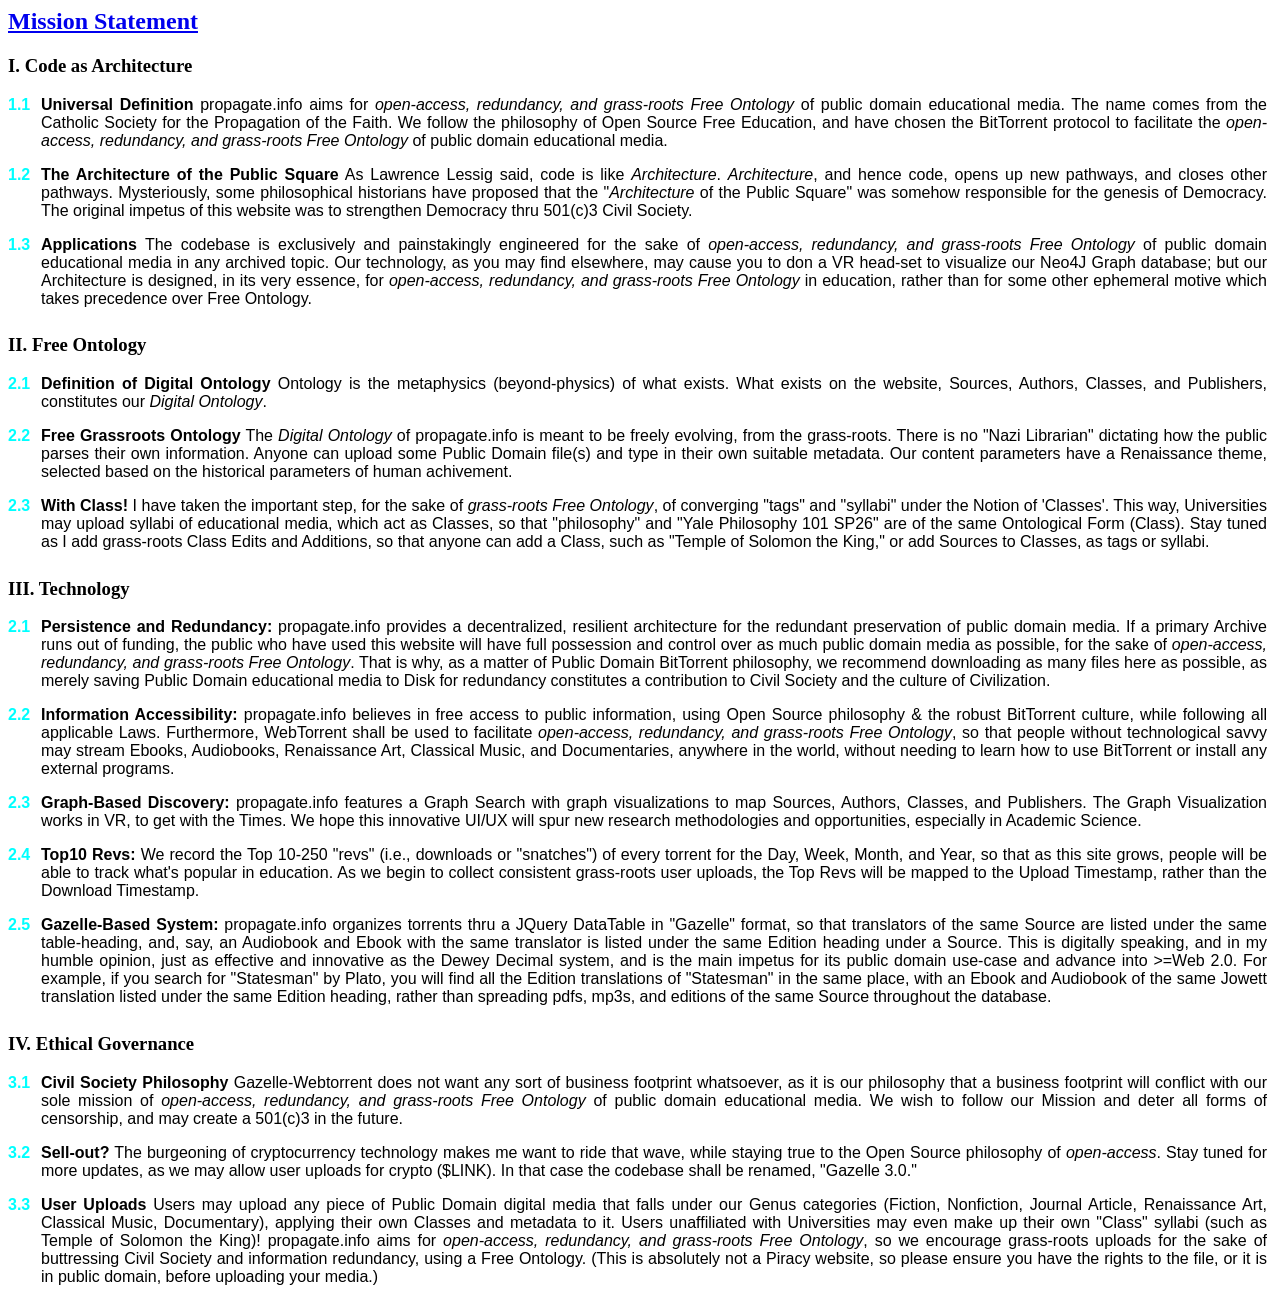
<file: static/client/partials/mission.html>
<style>
        @page {
            size: A4;
            background-color: #555;            
            @bottom-right {
                content: counter(page);
                font-family: 'Times New Roman', serif;
                font-size: 9pt;
                color: #555;
            }

        }

        div.mission{
            padding-left:5px;
            padding-right:5px;
            color:white !important;
        }


    
        .document-type {
            text-transform: uppercase;
            letter-spacing: 2pt;
            font-size: 10pt;
            font-weight: bold;
        }

        .meta-data {
            font-size: 10pt;
            color: #666;
            margin-bottom: 40pt;
        }

        .section {
            margin-bottom: 20pt;
        }

        .section-number {
            font-weight: bold;
            margin-right: 10pt;
        }
     
        .clause {
            display: block;
            margin-bottom: 12pt;
            padding-left: 33px;
            padding-right:5px;
            position: relative;
            font-family:"Share Tech Mono", sans-serif;
            font-size:16px;
            text-align:justify;
        }

        .clause-num {
            position: absolute;
            left: 0;
            font-weight: bold;
        }

        .highlight-box {
            background-color: #f9f9f9;
            border-left: 4pt solid #333;
            padding: 15pt;
            margin: 20pt 0;
            font-style: italic;
        }

        
        strong{
            font-weight:bold;
        }

        i{
            font-style:italic;
        }

        .mission h3{
            font-family:"Rye", serif;
        }

        .mission h2 span a{
            color:goldenrod !important;
        }

        .clause-num{
            color:cyan;
        }

    </style>
</head>
<body>
    <div class="titleBreak">
        <h2><span><a href="#mission" class="TEMPLAR mission">Mission Statement</a></span></h2>
    </div>

    <div class="section">
        <h3>I. Code as Architecture</h3>
        <div class="clause">
            <span class="clause-num">1.1</span>
            <strong>Universal Definition</strong> propagate.info aims for <i>open-access, redundancy, and grass-roots Free Ontology</i> of public domain educational media. The name comes from the Catholic Society for the Propagation of the Faith. We follow the philosophy of Open Source Free Education, and have chosen the BitTorrent protocol to facilitate the <i>open-access, redundancy, and grass-roots Free Ontology</i> of public domain educational media. 
        </div>
        <div class="clause">
            <span class="clause-num">1.2</span>
            <strong>The Architecture of the Public Square</strong> As Lawrence Lessig said, code is like <i>Architecture</i>. <i>Architecture</i>, and hence code, opens up new pathways, and closes other pathways. Mysteriously, some philosophical historians have proposed that the "<i>Architecture</i> of the Public Square" was somehow responsible for the genesis of Democracy. The original impetus of this website was to strengthen Democracy thru 501(c)3 Civil Society.
        </div>
        <div class="clause">
            <span class="clause-num">1.3</span>
            <strong>Applications</strong> The codebase is exclusively and painstakingly engineered for the sake of <i>open-access, redundancy, and grass-roots Free Ontology</i> of public domain educational media in any archived topic. Our technology, as you may find elsewhere, may cause you to don a VR head-set to visualize our Neo4J Graph database; but our Architecture is designed, in its very essence, for <i>open-access, redundancy, and grass-roots Free Ontology</i> in education, rather than for some other ephemeral motive which takes precedence over Free Ontology.
        </div>
    </div>
    <div class="section">
        <h3>II. Free Ontology</h3>
        <div class="clause">
            <span class="clause-num">2.1</span>
            <strong>Definition of Digital Ontology</strong> Ontology is the metaphysics (beyond-physics) of what exists. What exists on the website, Sources, Authors, Classes, and Publishers, constitutes our <i>Digital Ontology</i>.
        </div>
        <div class="clause">
            <span class="clause-num">2.2</span>
            <strong>Free Grassroots Ontology</strong> The <i>Digital Ontology</i> of propagate.info is meant to be freely evolving, from the grass-roots. There is no "Nazi Librarian" dictating how the public parses their own information. Anyone can upload some Public Domain file(s) and type in their own suitable metadata. Our content parameters have a Renaissance theme, selected based on the historical parameters of human achivement.
        </div>
        <div class="clause">
            <span class="clause-num">2.3</span>
            <strong>With Class!</strong> I have taken the important step, for the sake of <i>grass-roots Free Ontology</i>, of converging "tags" and "syllabi" under the Notion of 'Classes'. This way, Universities may upload syllabi of educational media, which act as Classes, so that "philosophy" and "Yale Philosophy 101 SP26" are of the same Ontological Form (Class). Stay tuned as I add grass-roots Class Edits and Additions, so that anyone can add a Class, such as "Temple of Solomon the King," or add Sources to Classes, as tags or syllabi. 
        </div>
    </div>
    <div class="section">
        <h3>III. Technology</h3>
        <div class="clause">
            <span class="clause-num">2.1</span>
            <strong>Persistence and Redundancy:</strong> propagate.info provides a decentralized, resilient architecture for the redundant preservation of public domain media. If a primary Archive runs out of funding, the public who have used this website will have full possession and control over as much public domain media as possible, for the sake of <i>open-access, redundancy, and grass-roots Free Ontology</i>. That is why, as a matter of Public Domain BitTorrent philosophy, we recommend downloading as many files here as possible, as merely saving Public Domain educational media to Disk for redundancy constitutes a contribution to Civil Society and the culture of Civilization.
        </div>
        <div class="clause">
            <span class="clause-num">2.2</span>
            <strong>Information Accessibility:</strong> propagate.info believes in free access to public information, using Open Source philosophy & the robust BitTorrent culture, while following all applicable Laws. Furthermore, WebTorrent shall be used to facilitate <i>open-access, redundancy, and grass-roots Free Ontology</i>, so that people without technological savvy may stream Ebooks, Audiobooks, Renaissance Art, Classical Music, and Documentaries, anywhere in the world, without needing to learn how to use BitTorrent or install any external programs.
        </div>
        <div class="clause">
            <span class="clause-num">2.3</span>
            <strong>Graph-Based Discovery:</strong> propagate.info features a Graph Search with graph visualizations to map Sources, Authors, Classes, and Publishers. The Graph Visualization works in VR, to get with the Times. We hope this innovative UI/UX will spur new research methodologies and opportunities, especially in Academic Science.
        </div>
        <div class="clause">
            <span class="clause-num">2.4</span>
            <strong>Top10 Revs:</strong> We record the Top 10-250 "revs" (i.e., downloads or "snatches") of every torrent for the Day, Week, Month, and Year, so that as this site grows, people will be able to track what's popular in education. As we begin to collect consistent grass-roots user uploads, the Top Revs will be mapped to the Upload Timestamp, rather than the Download Timestamp.
        </div>
        <div class="clause">
            <span class="clause-num">2.5</span>
            <strong>Gazelle-Based System:</strong> propagate.info organizes torrents thru a JQuery DataTable in "Gazelle" format, so that translators of the same Source are listed under the same table-heading, and, say, an Audiobook and Ebook with the same translator is listed under the same Edition heading under a Source. This is digitally speaking, and in my humble opinion, just as effective and innovative as the Dewey Decimal system, and is the main impetus for its public domain use-case and advance into >=Web 2.0. For example, if you search for "Statesman" by Plato, you will find all the Edition translations of "Statesman" in the same place, with an Ebook and Audiobook of the same Jowett translation listed under the same Edition heading, rather than spreading pdfs, mp3s, and editions of the same Source throughout the database.
        </div>
    </div>
    <div class="section">
        <h3>IV. Ethical Governance</h3>
        <div class="clause">
            <span class="clause-num">3.1</span>
            <strong>Civil Society Philosophy</strong> Gazelle-Webtorrent does not want any sort of business footprint whatsoever, as it is our philosophy that a business footprint will conflict with our sole mission of <i>open-access, redundancy, and grass-roots Free Ontology</i> of public domain educational media. We wish to follow our Mission and deter all forms of censorship, and may create a 501(c)3 in the future.</div>
        <div class="clause">
            <span class="clause-num">3.2</span>
            <strong>Sell-out?</strong> The burgeoning of cryptocurrency technology makes me want to ride that wave, while staying true to the Open Source philosophy of <i>open-access</i>. Stay tuned for more updates, as we may allow user uploads for crypto ($LINK). In that case the codebase shall be renamed, "Gazelle 3.0." 
        </div>
        <div class="clause">
            <span class="clause-num">3.3</span>
            <strong>User Uploads</strong> Users may upload any piece of Public Domain digital media that falls under our Genus categories (Fiction, Nonfiction, Journal Article, Renaissance Art, Classical Music, Documentary), applying their own Classes and metadata to it. Users unaffiliated with Universities may even make up their own "Class" syllabi (such as Temple of Solomon the King)! propagate.info aims for <i>open-access, redundancy, and grass-roots Free Ontology</i>, so we encourage grass-roots uploads for the sake of buttressing Civil Society and information redundancy, using a Free Ontology. (This is absolutely not a Piracy website, so please ensure you have the rights to the file, or it is in public domain, before uploading your media.)
        </div>    
    </div>
</body>
</html>
</file>
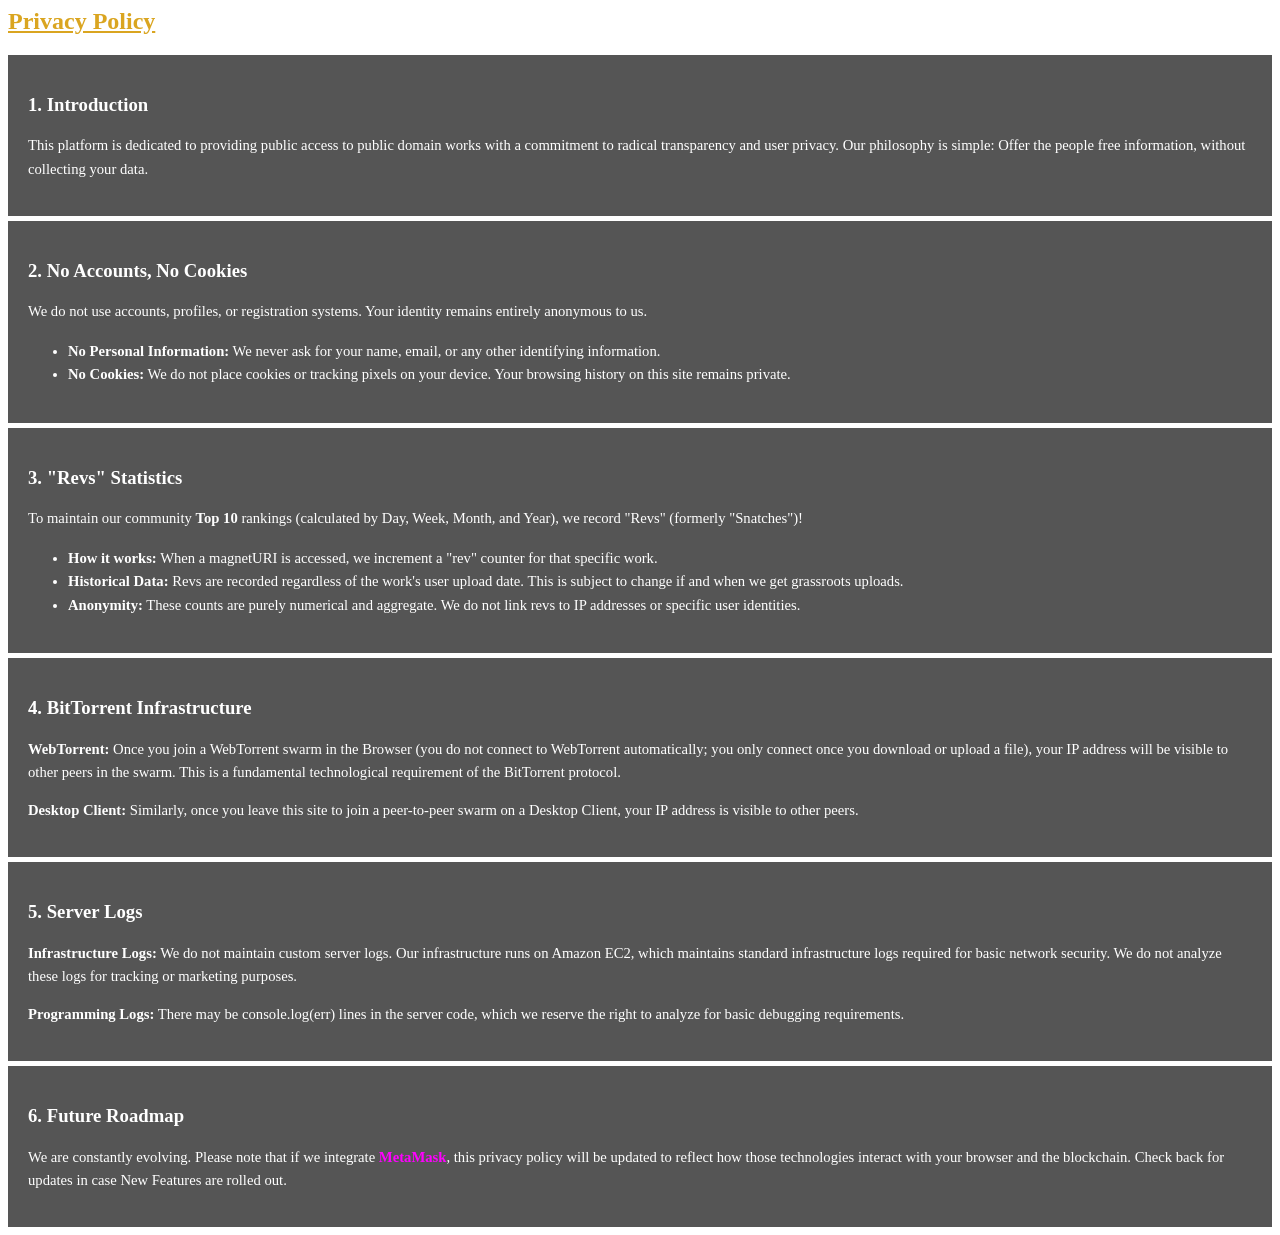
<file: static/client/partials/privacy.html>
<style>
        @import url('https://fonts.googleapis.com/css2?family=Crimson+Pro:wght@400;700&family=Roboto:wght@400;700&display=swap');

        div.TEMPLAR.privacy {
            background-color: #555;
            margin: 0;
            padding: 0;
            font-family: 'Roboto', sans-serif;
            color: #333;
        }      

        /* Header Style from Screenshot */
       
        .brand {
            font-family: 'Pirata One', serif;
            font-size: 24pt;
            font-weight: bold;
            color: #000;
            text-decoration: none;
        }

        .nav {
            display: flex;
            gap: 20px;
        }

        .nav a {
            text-decoration: underline;
            font-weight: bold;
            font-size: 14pt;
        }

        .nav-blue { color: #0000ff; }
        .nav-purple { color: #800080; }

        /* Content Container */
        div.privacy .container {
            max-width: 95%;
            margin: 20px auto;
            padding: 5px;
        }

        .policy-section {
            background-color: #555; /* Blue background from the "Entries" in UI */
            padding: 20px;
            color: white;
            margin-bottom: 5px;
        }

        .policy-section h2 {
            font-family: 'Rye', serif;
            margin-top: 0;
            color: #ffffff;
            border-bottom: 1px solid rgba(255,255,255,0.3);
            padding-bottom: 10px;
        }

        .policy-section p, .policy-section li {
            line-height: 1.6;
            font-size: 11pt;
            font-family: "Share Tech Mono", "Times New Roman";
        }

        .highlight-link {
            color: #ff00ff; /* Pinkish links from UI */
            text-decoration: none;
            font-weight: bold;
        }

        .footer-note {
            background-color: #eeeeee;
            color: #333;
            padding: 10px;
            font-weight: bold;
            font-size: 10pt;
            border: 1px solid #333;
        }

        div.privacy ul {
            padding-left: 20px;
        }

        h2 span a.TEMPLAR.privacy{
            color:goldenrod !important;
        }
    </style>
</head>
<body>
    <div class="titleBreak">
        <h2><span><a href="#privacy" class="TEMPLAR privacy">Privacy Policy</a></span></h2>
    </div>
    <div class="container">
        <div class="policy-section">
            <h3>1. Introduction</h3>
            <p>This platform is dedicated to providing public access to public domain works with a commitment to radical transparency and user privacy. Our philosophy is simple: Offer the people free information, without collecting your data.</p>
        </div>

        <div class="policy-section">
            <h3>2. No Accounts, No Cookies</h3>
            <p>We do not use accounts, profiles, or registration systems. Your identity remains entirely anonymous to us.</p>
            <ul>
                <li><strong>No Personal Information:</strong> We never ask for your name, email, or any other identifying information.</li>
                <li><strong>No Cookies:</strong> We do not place cookies or tracking pixels on your device. Your browsing history on this site remains private.</li>
            </ul>
        </div>

        <div class="policy-section">
            <h3>3. "Revs" Statistics</h3>
            <p>To maintain our community <strong>Top 10</strong> rankings (calculated by Day, Week, Month, and Year), we record "Revs" (formerly "Snatches")!</p>
            <ul>
                <li><strong>How it works:</strong> When a magnetURI is accessed, we increment a "rev" counter for that specific work.</li>
                <li><strong>Historical Data:</strong> Revs are recorded regardless of the work's user upload date. This is subject to change if and when we get grassroots uploads.</li>
                <li><strong>Anonymity:</strong> These counts are purely numerical and aggregate. We do not link revs to IP addresses or specific user identities.</li>
            </ul>
        </div>

        <div class="policy-section">
            <h3>4. BitTorrent Infrastructure</h3>
            <p><strong>WebTorrent:</strong> Once you join a WebTorrent swarm in the Browser (you do not connect to WebTorrent automatically; you only connect once you download or upload a file), your IP address will be visible to other peers in the swarm. This is a fundamental technological requirement of the BitTorrent protocol.</p>
            <p><strong>Desktop Client:</strong> Similarly, once you leave this site to join a peer-to-peer swarm on a Desktop Client, your IP address is visible to other peers.</p>           
        </div>

         <div class="policy-section">
            <h3>5. Server Logs</h3>
             <p><strong>Infrastructure Logs:</strong> We do not maintain custom server logs. Our infrastructure runs on Amazon EC2, which maintains standard infrastructure logs required for basic network security. We do not analyze these logs for tracking or marketing purposes.</p>
             <p><strong>Programming Logs:</strong> There may be console.log(err) lines in the server code, which we reserve the right to analyze for basic debugging requirements.   
        </div>

         <div class="policy-section">
            <h3>6. Future Roadmap</h3>
            <p>We are constantly evolving. Please note that if we integrate <span class="highlight-link">MetaMask</span>, this privacy policy will be updated to reflect how those technologies interact with your browser and the blockchain. Check back for updates in case New Features are rolled out.</p>
        </div>
    </div>
</file>
